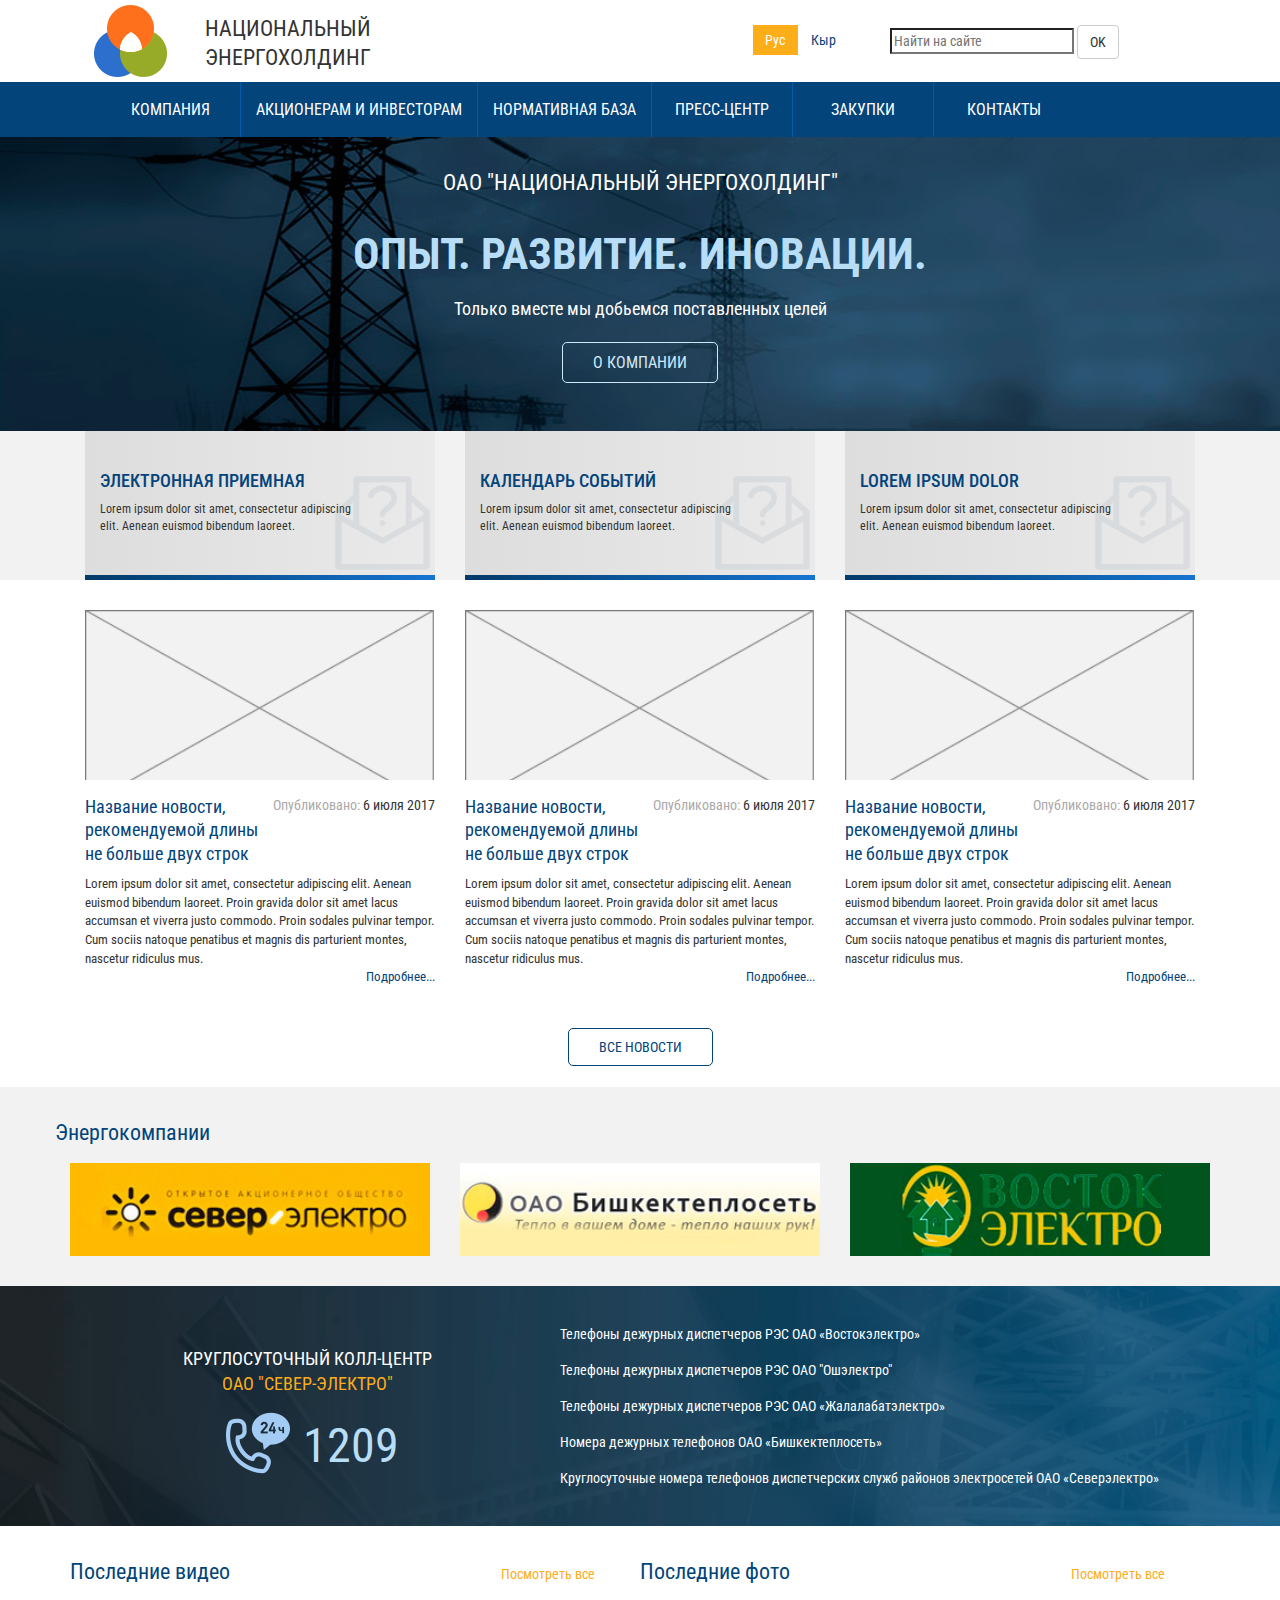
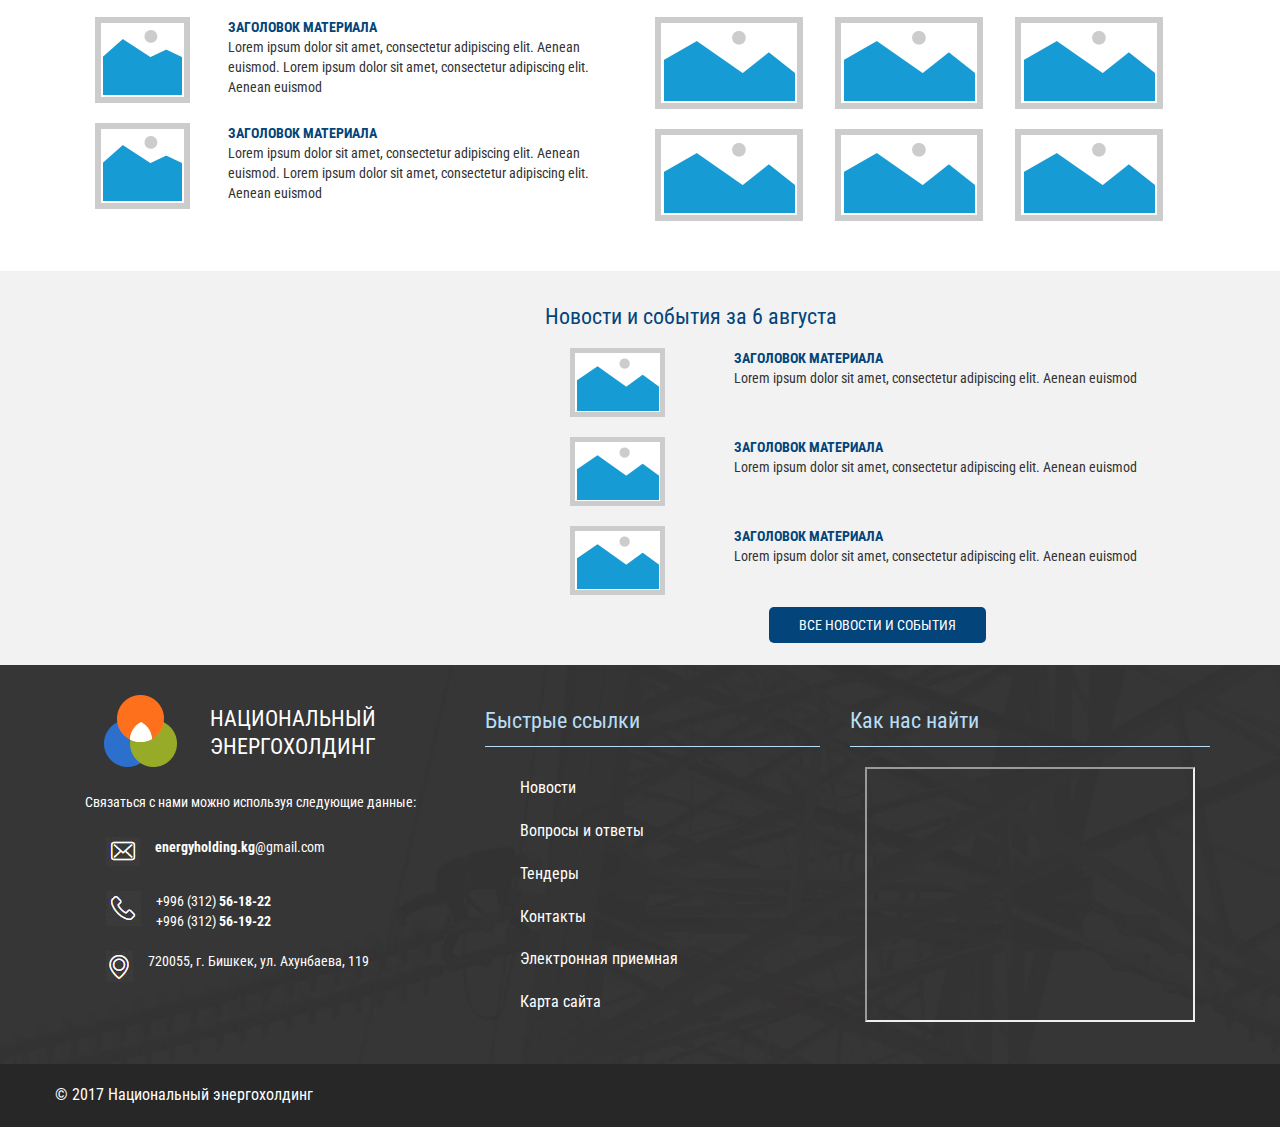
<file: index.html>
<!doctype html>
<html lang="ru">
  <head>
      <meta charset="utf-8">
      <meta http-equiv="X-UA-Compatible" content="IE=edge,chrome=1">
      <meta name="description" content="">
      <meta name="viewport" content="width=device-width">
      <meta http-equiv="cache-control" content="no-cache">

      <title>Energy Main</title>
      <link rel="stylesheet" href="assets/stylesheet/preloader.css">
      <link rel="stylesheet" href="assets/stylesheet/bootstrap.min.css">
      <!--<link rel="stylesheet" href="assets/stylesheet/style.min.css">-->
      <link rel="stylesheet" href="assets/stylesheet/style.css">

  </head>
  <body id="mainCont">
    <div id="hellopreloader"><div id="hellopreloader_preload"></div></div>
  </body>


<script type="text/javascript" src="assets/vendor/jquery-2.2.4.min.js" ></script>
<script type="text/javascript" src="assets/vendor/bootstrap.min.js" ></script>

<script type="text/javascript" src="assets/vendor/mustache.js" ></script>
<script type="text/javascript" src="assets/js/javascript.js" ></script>

<script type="text/javascript" src="templates/shared/data.js" ></script>
<script type="text/javascript" src="templates/main/data.js" ></script>
<script type="text/javascript" src="templates/main/config.js" ></script>

 <script>
     var partialsToLoad = config.partials.length + 1;

     var mainTemplate = getPartialsFromConfig([config]);
     var partials = getPartialsFromConfig(config.partials);

     renderTemplate('main');
  </script>

</html>
</file>
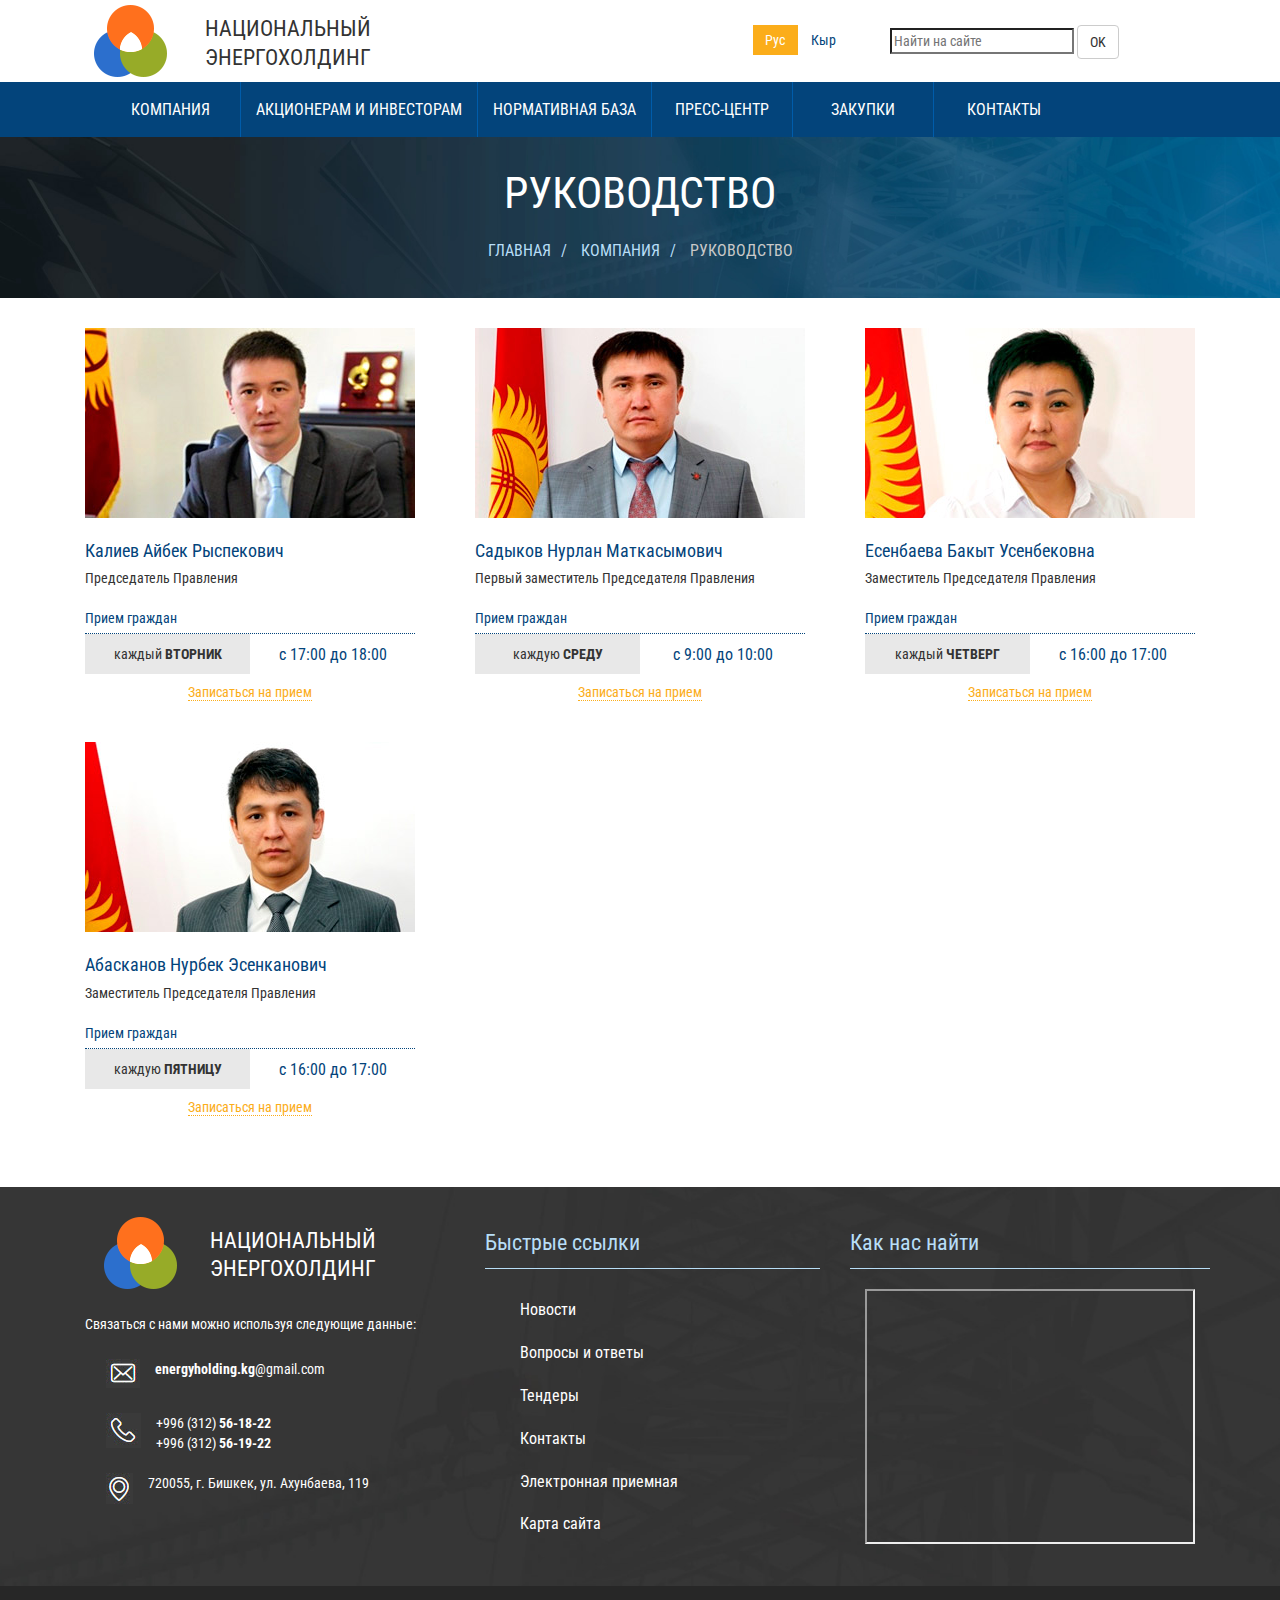
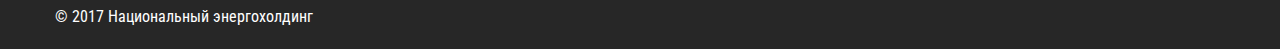
<file: branch.html>
<!doctype html>
<html lang="ru">
  <head>
      <meta charset="utf-8">
      <meta http-equiv="X-UA-Compatible" content="IE=edge,chrome=1">
      <meta name="description" content="">
      <meta name="viewport" content="width=device-width">
      <meta http-equiv="cache-control" content="no-cache">

      <title>Energy Branch</title>

      <link rel="stylesheet" href="assets/stylesheet/preloader.css">
      <link rel="stylesheet" href="assets/stylesheet/bootstrap.min.css">
      <link rel="stylesheet" href="assets/stylesheet/style.min.css">
  </head>
  <body id="mainCont">
     <div id="hellopreloader"><div id="hellopreloader_preload"></div></div>
  </body>

<script type="text/javascript" src="assets/vendor/jquery-2.2.4.min.js" ></script>
<script type="text/javascript" src="assets/vendor/bootstrap.min.js" ></script>

<script type="text/javascript" src="assets/vendor/mustache.js" ></script>
<script type="text/javascript" src="assets/js/javascript.js" ></script>

<script type="text/javascript" src="templates/shared/data.js" ></script>

<script type="text/javascript" src="templates/branch/data.js" ></script>
<script type="text/javascript" src="templates/branch/config.js" ></script>

<script>
    var partialsToLoad = config.partials.length + 1;

    var mainTemplate = getPartialsFromConfig([config]);
    var partials = getPartialsFromConfig(config.partials);

    renderTemplate('branch');
</script>

</html>
</file>
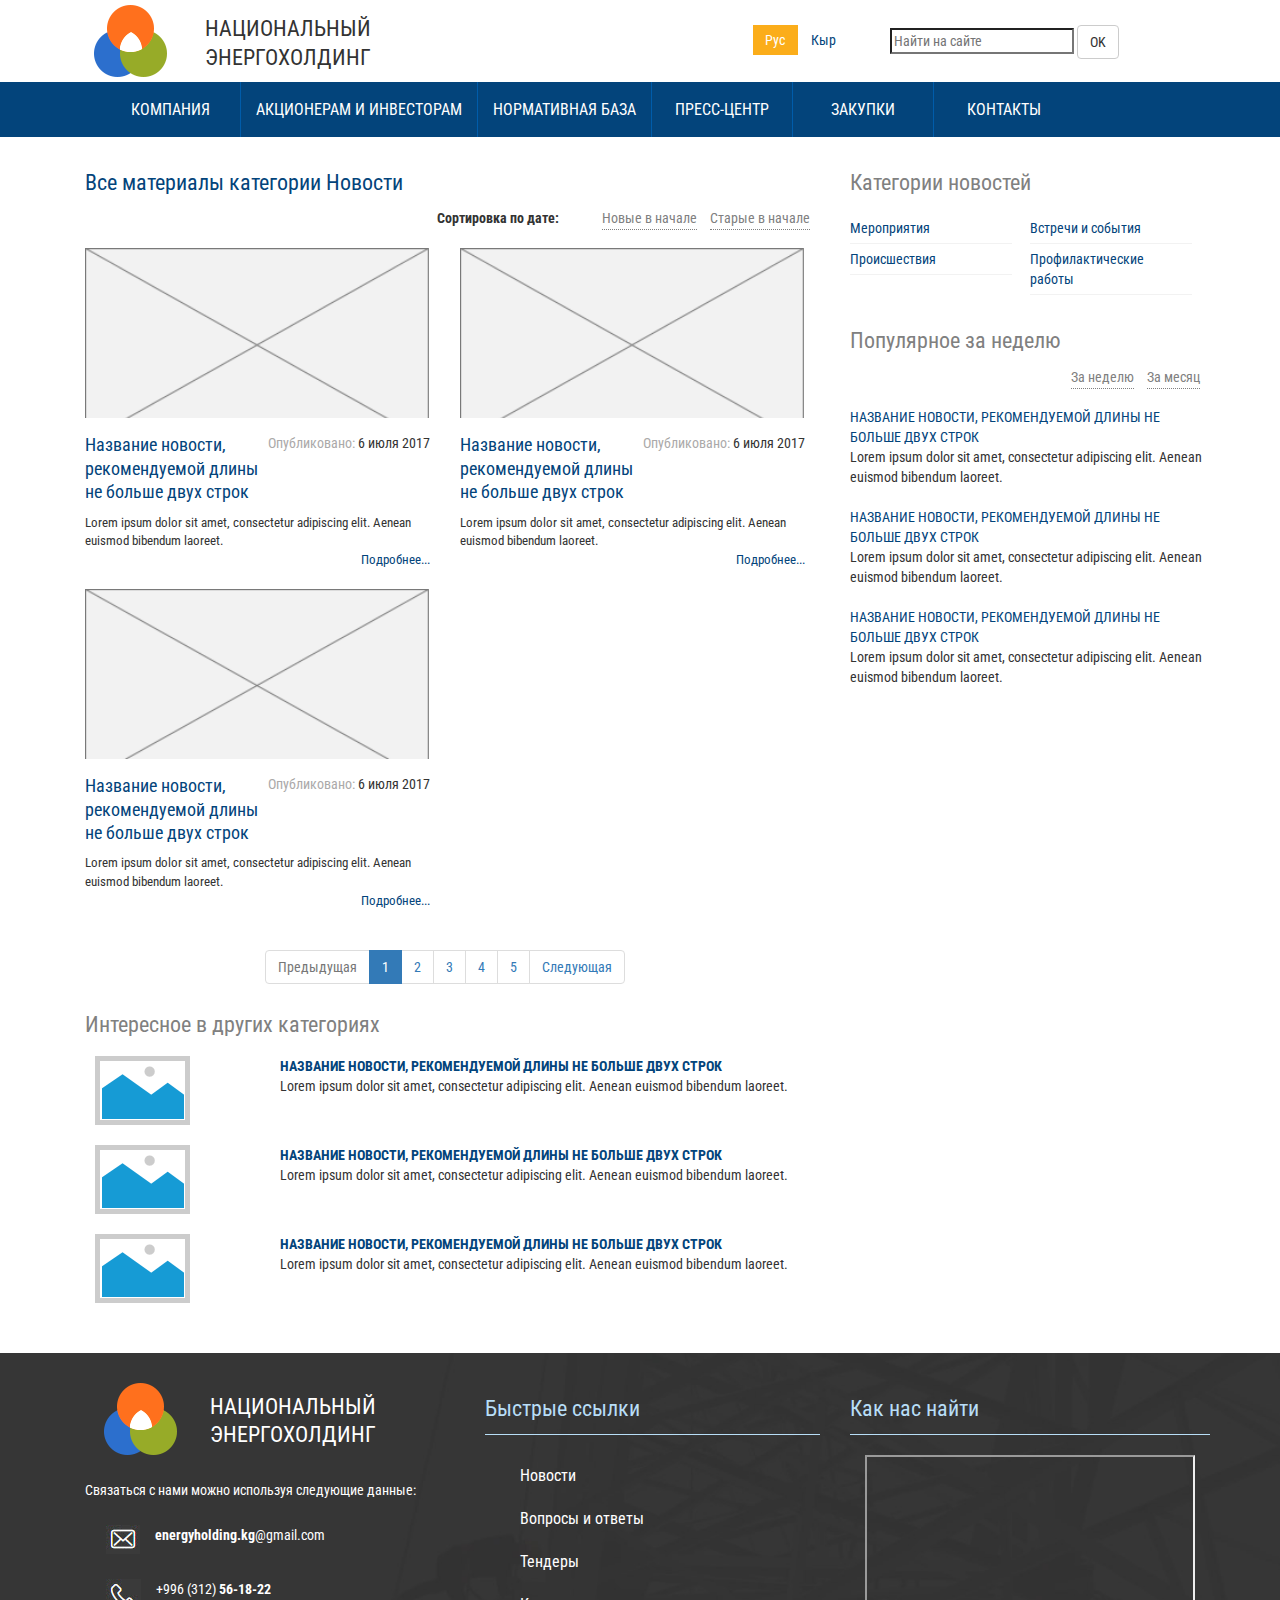
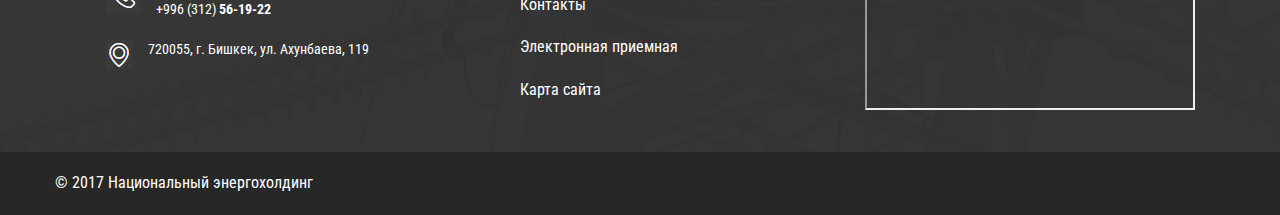
<file: post-category.html>
<!doctype html>
<html lang="ru">
  <head>
      <meta charset="utf-8">
      <meta http-equiv="X-UA-Compatible" content="IE=edge,chrome=1">
      <meta name="description" content="">
      <meta name="viewport" content="width=device-width">
      <meta http-equiv="cache-control" content="no-cache">

      <title>Post category</title>

      <link rel="stylesheet" href="assets/stylesheet/preloader.css">
      <link rel="stylesheet" href="assets/stylesheet/bootstrap.min.css">
      <link rel="stylesheet" href="assets/stylesheet/style.min.css">
  </head>
  <body id="mainCont">
     <div id="hellopreloader"><div id="hellopreloader_preload"></div></div>
  </body>

<script type="text/javascript" src="assets/vendor/jquery-2.2.4.min.js" ></script>
<script type="text/javascript" src="assets/vendor/bootstrap.min.js" ></script>

<script type="text/javascript" src="assets/vendor/mustache.js" ></script>
<script type="text/javascript" src="assets/js/javascript.js" ></script>

<script type="text/javascript" src="templates/shared/data.js" ></script>

<script type="text/javascript" src="templates/posts/data.js" ></script>
<script type="text/javascript" src="templates/posts/config_category.js" ></script>

<script>
    var partialsToLoad = config.partials.length + 1;

    var mainTemplate = getPartialsFromConfig([config]);
    var partials = getPartialsFromConfig(config.partials);

    renderTemplate('postCategory');
</script>

</html>
</file>
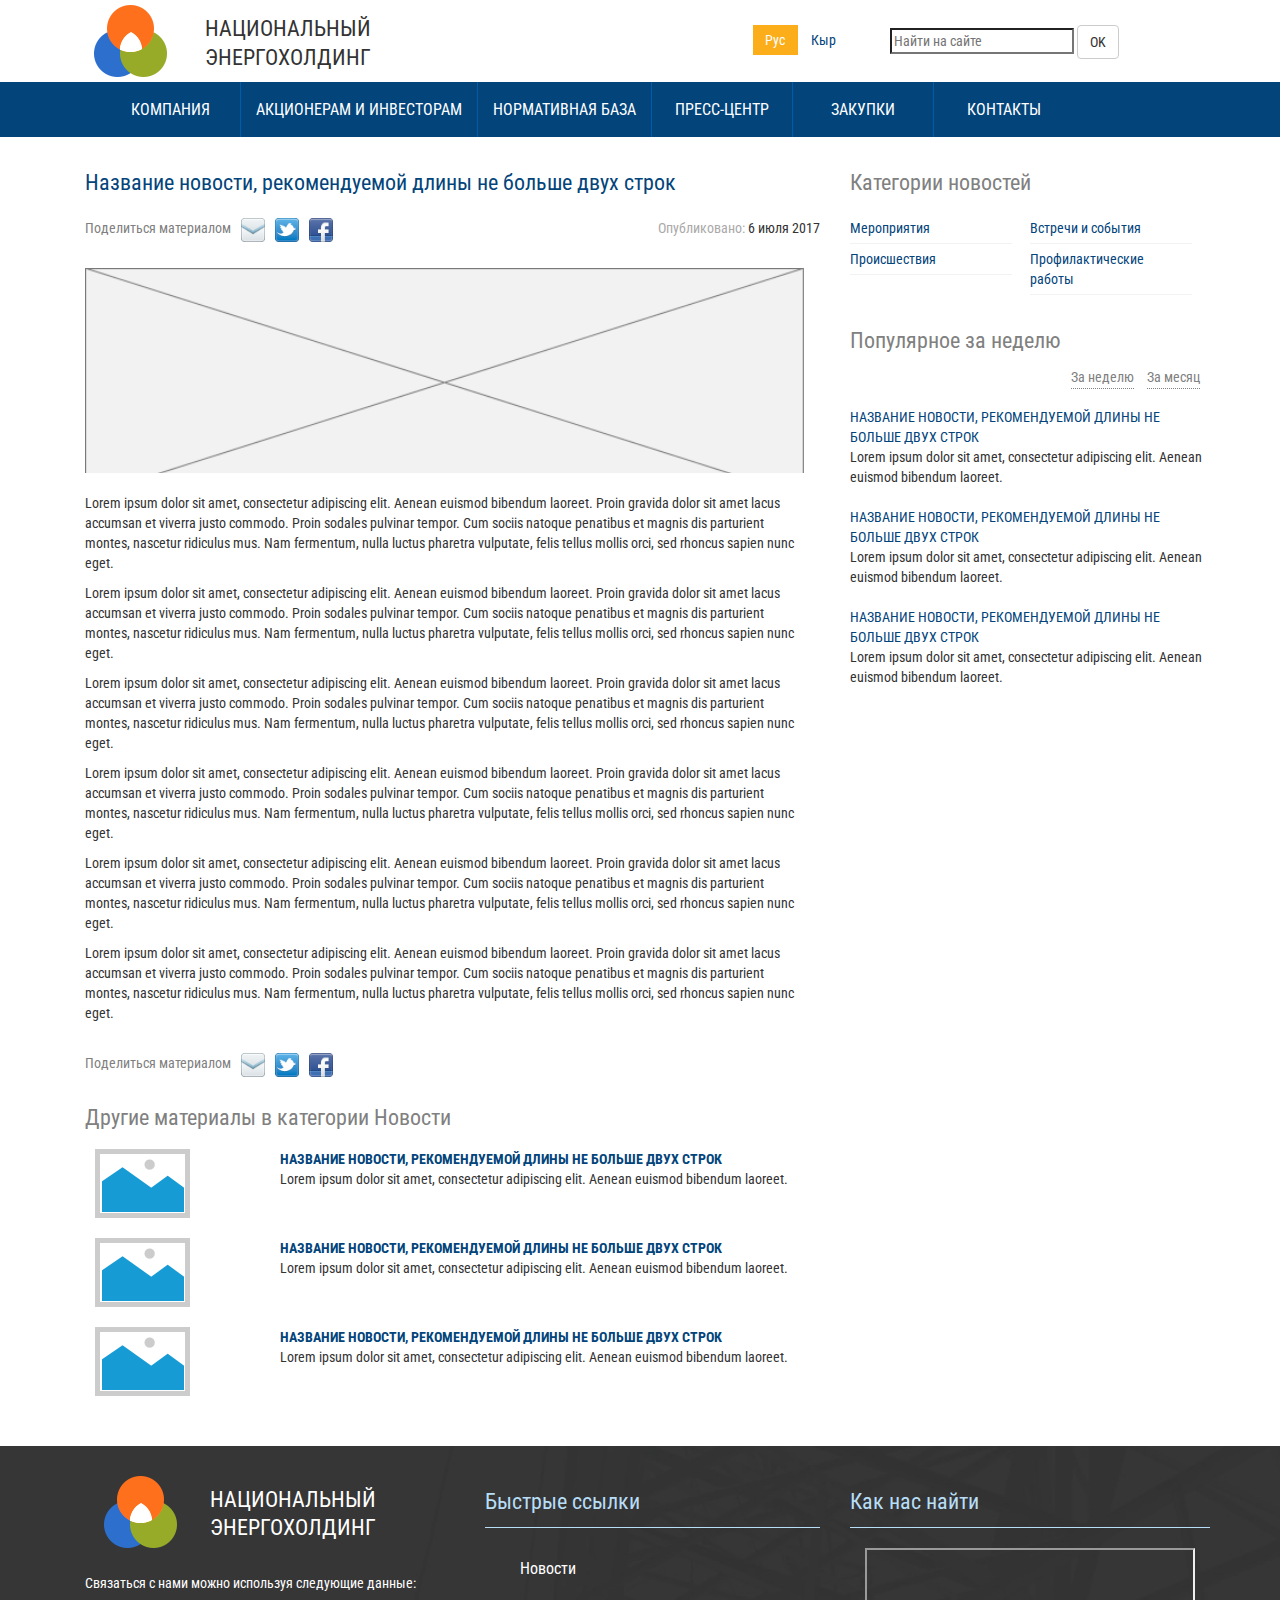
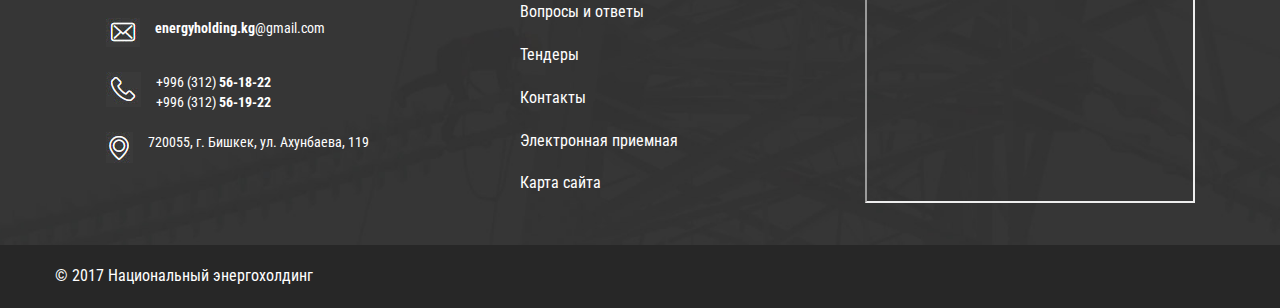
<file: post-single.html>
<!doctype html>
<html lang="ru">
  <head>
      <meta charset="utf-8">
      <meta http-equiv="X-UA-Compatible" content="IE=edge,chrome=1">
      <meta name="description" content="">
      <meta name="viewport" content="width=device-width">
      <meta http-equiv="cache-control" content="no-cache">

      <title>Single Post</title>

      <link rel="stylesheet" href="assets/stylesheet/preloader.css">
      <link rel="stylesheet" href="assets/stylesheet/bootstrap.min.css">
      <link rel="stylesheet" href="assets/stylesheet/style.min.css">
  </head>
  <body id="mainCont">
     <div id="hellopreloader"><div id="hellopreloader_preload"></div></div>
  </body>

<script type="text/javascript" src="assets/vendor/jquery-2.2.4.min.js" ></script>
<script type="text/javascript" src="assets/vendor/bootstrap.min.js" ></script>

<script type="text/javascript" src="assets/vendor/mustache.js" ></script>
<script type="text/javascript" src="assets/js/javascript.js" ></script>

<script type="text/javascript" src="templates/shared/data.js" ></script>

<script type="text/javascript" src="templates/posts/data.js" ></script>
<script type="text/javascript" src="templates/posts/config_single.js" ></script>

<script>
    var partialsToLoad = config.partials.length + 1;

    var mainTemplate = getPartialsFromConfig([config]);
    var partials = getPartialsFromConfig(config.partials);

    renderTemplate('postSingle');
</script>

</html>
</file>
<file: assets/stylesheet/preloader.css>
#hellopreloader > p {
    display: none;
}
#hellopreloader_preload {
    display: block;
    position: fixed;
    z-index: 99999;
    top: 0;
    left: 0;
    width: 100%;
    height: 100%;
    min-width: 1000px;
    background: #333333 url([data-uri]) center center no-repeat;
    background-size: 41px;
}
</file>
<file: assets/stylesheet/style.css>
@import url('https://fonts.googleapis.com/css?family=Roboto+Condensed:400,700&subset=cyrillic');
/* Mixins */
body {
  color: #333333;
  font-size: 14px;
  font-family: 'Roboto Condensed', sans-serif;
}
a {
  color: #03447B;
}
a:hover {
  text-decoration: none;
  color: #fbad1a;
}
.primary {
  padding: 10px 30px;
  background-color: #03447B;
  color: #fff;
  border-radius: 5px;
  text-transform: uppercase;
  font-size: 14px;
}
.primary:hover {
  background-color: #fbad1a;
  color: #fff;
  border: 1px solid #fbad1a;
}
.primary-o {
  padding: 10px 30px;
  border: 1px solid #03447B;
  color: #03447B;
  background-color: initial;
  border-radius: 5px;
  text-transform: uppercase;
  font-size: 14px;
}
.primary-o:hover {
  background-color: #fbad1a;
  color: #fff;
  border: 1px solid #fbad1a;
}
section {
  padding: 30px 0 30px 0;
}
.sec-grey {
  background-color: #F2F2F2;
}
.sec-pic {
  background-color: rgba(0, 0, 0, 0);
  background-repeat: no-repeat;
  background-size: cover;
  background-position: center center;
  background-image: url(../../assets/img/section-bg.jpg);
  padding: 30px 0;
}
.section-title {
  color: #03447B;
  font-size: 22px;
  margin-bottom: 15px;
}
@media (max-width: 768px) {
  .section-title {
    padding-left: 0;
    padding-right: 0;
  }
}
.secondary {
  color: #808080;
}
.brand-cont .logo {
  text-align: center;
}
.brand-cont .name {
  font-size: 22px;
  text-transform: uppercase;
  line-height: 1.3;
  padding-top: 10px;
}
.brand-cont .name a {
  color: #333333;
}
.brand-cont .name a:hover {
  color: #fbad1a;
}
#head-section {
  padding-top: 5px;
  padding-bottom: 5px;
}
#head-section .left {
  padding-top: 20px;
}
#head-section .lang-group {
  width: 30%;
  float: left;
}
#head-section .lang-group a {
  padding: 5px 10px;
  display: inline-block;
  min-width: 45px;
  text-align: center;
}
#head-section .lang-group a.active {
  background-color: #fbad1a;
  color: #fff;
}
#head-section .lang-group a:hover {
  background-color: #fbad1a;
  color: #fff;
}
#nav-section {
  background-color: #03447B;
  padding: 0;
}
#nav-section .navbar {
  margin-bottom: 0;
  background-color: initial;
  border: none;
}
#nav-section .nav a {
  color: #fff;
  min-width: 140px;
  text-align: center;
}
#nav-section .nav .dropdown {
  border-right: 1px solid #005CAA;
}
#nav-section .nav .dropdown:last-child {
  border: none;
}
#nav-section .nav .dropdown a.dropdown-toggle {
  padding-top: 18px;
  min-height: 55px;
  text-transform: uppercase;
  font-size: 16px;
}
#nav-section .nav .dropdown a:hover,
#nav-section .nav .dropdown a:active,
#nav-section .nav .dropdown a:visited,
#nav-section .nav .dropdown a:focus {
  background-color: #16354e;
}
#nav-section .nav .dropdown-menu {
  background-color: #10436e;
  border-bottom: 2px solid #fbad1a;
  min-width: 200px;
  padding-top: 0;
  padding-bottom: 0;
  border-radius: 0;
}
#nav-section .nav .dropdown-menu a {
  padding: 12px 10px;
}
#footer {
  background-color: rgba(0, 0, 0, 0);
  background-repeat: no-repeat;
  background-size: cover;
  background-position: center center;
  background-image: url(../../assets/img/footer-bg.jpg);
  color: #fff;
}
#footer a {
  color: #fff;
}
#footer a:hover {
  color: #fbad1a;
}
#footer .contact-title {
  margin: 25px 0;
  padding-right: 0;
}
#footer .contact-cont {
  padding-left: 10%;
  margin-bottom: 25px;
}
#footer .contact-cont img {
  display: inline-block;
  margin-right: 15px;
}
#footer .contact-cont span {
  display: inline-block;
  position: absolute;
  top: 0;
}
#footer .brand-cont .name {
  color: #fff;
}
@media (max-width: 768px) {
  #footer .brand-cont .name {
    text-align: center;
  }
}
#footer .block-header {
  font-size: 22px;
  color: #B8DEF7;
  padding: 10px 0;
  border-bottom: 1px solid #B8DEF7;
  margin-bottom: 20px;
}
#footer #footer-links {
  padding-left: 40px;
}
@media (max-width: 768px) {
  #footer #footer-links {
    padding-left: 15px;
  }
}
#footer .links ul {
  list-style: none;
  display: block;
  float: left;
  padding-left: 20px;
}
#footer .links ul li {
  display: block;
  float: left;
  width: 100%;
}
#footer .links ul li a {
  font-size: 16px;
  padding: 10px 0;
  display: block;
  float: left;
}
#footer #map {
  width: 100%;
  height: 255px;
}
#copyright {
  background-color: #272727;
  color: #fff;
  font-size: 16px;
  padding: 20px 0;
}
@media (max-width: 768px) {
  #copyright {
    text-align: center;
  }
}
#breadcrumbs {
  padding: 25px 0;
  color: #C9C9C9;
  text-align: center;
  text-transform: uppercase;
  font-size: 16px;
}
#breadcrumbs .name {
  font-size: 44px;
  color: #fff;
  margin-bottom: 15px;
}
#breadcrumbs ul {
  padding-left: 0;
}
#breadcrumbs ul li {
  display: inline;
}
#breadcrumbs ul a {
  color: #B8DEF7;
}
#breadcrumbs ul a:after {
  content: '/';
  padding-left: 10px;
  padding-right: 10px;
}
#main-banner-section {
  background-color: rgba(0, 0, 0, 0);
  background-repeat: no-repeat;
  background-size: cover;
  background-position: center center;
  background-image: url(../../images/banner.jpg);
  min-height: 294px;
  color: white;
  padding-top: 30px;
  padding-bottom: 30px;
}
#main-banner-section .container > .row {
  text-align: center;
}
#main-banner-section .name {
  font-size: 22px;
  text-transform: uppercase;
}
#main-banner-section .main {
  font-size: 44px;
  text-transform: uppercase;
  font-weight: bold;
  margin-top: 25px;
  margin-bottom: 10px;
  color: #B8DEF7;
}
#main-banner-section .desc {
  font-size: 18px;
  margin-bottom: 30px;
}
#main-banner-section .link a {
  padding: 10px 30px;
  border: 1px solid #cfe9fa;
  color: #cfe9fa;
  background-color: initial;
  border-radius: 5px;
  text-transform: uppercase;
  font-size: 16px;
}
#main-banner-section .link a:hover {
  background-color: #2e9ee8;
  color: #fff;
  border: 1px solid #2e9ee8;
}
#shortcut {
  background-color: #F2F2F2;
  padding: 0;
  /*.name {
    color: @@text-color-link; }*/
}
#shortcut .item-cont {
  /*border-bottom: @size solid transparent;*/
  background-image: linear-gradient(to right, #023a68 0%, #1674d1 100%);
  background-origin: border-box;
  /*background-size: 100% 0px, 0px 100%, 100% @size, 0px 100%;*/
  background-position: top left, top right, bottom right, bottom left;
  background-repeat: no-repeat;
  padding-bottom: 5px;
}
#shortcut .content {
  padding: 30px 15px;
  background: #dddddd;
  background: -moz-linear-gradient(left, #dddddd 0%, #eaeaea 100%);
  background: -webkit-gradient(left top, right top, color-stop(0%, #dddddd), color-stop(100%, #eaeaea));
  background: -webkit-linear-gradient(left, #dddddd 0%, #eaeaea 100%);
  background: -o-linear-gradient(left, #dddddd 0%, #eaeaea 100%);
  background: -ms-linear-gradient(left, #dddddd 0%, #eaeaea 100%);
  background: linear-gradient(to right, #dddddd 0%, #eaeaea 100%);
}
#shortcut .reception {
  background-image: url(../../assets/img/reception.png);
  background-position: right bottom;
  background-repeat: no-repeat;
  opacity: 0.15;
  position: absolute;
  right: 15px;
  bottom: 5px;
  width: 100%;
  height: 105px;
}
#shortcut .desc {
  font-size: 12px;
  width: 80%;
  color: #333333;
}
#shortcut .link:hover .item-cont {
  /*border-bottom: @size solid transparent;*/
  background-image: linear-gradient(to right, #023a68 0%, #1674d1 100%);
  background-origin: border-box;
  /*background-size: 100% 0px, 0px 100%, 100% @size, 0px 100%;*/
  background-position: top left, top right, bottom right, bottom left;
  background-repeat: no-repeat;
  padding-top: 5px;
}
#shortcut .link:hover .content {
  padding: 30px 15px;
  background: #023a68;
  background: -moz-linear-gradient(left, #023a68 0%, #1674d1 100%);
  background: -webkit-gradient(left top, right top, color-stop(0%, #023a68), color-stop(100%, #1674d1));
  background: -webkit-linear-gradient(left, #023a68 0%, #1674d1 100%);
  background: -o-linear-gradient(left, #023a68 0%, #1674d1 100%);
  background: -ms-linear-gradient(left, #023a68 0%, #1674d1 100%);
  background: linear-gradient(to right, #023a68 0%, #1674d1 100%);
}
#posts {
  padding: 30px 0;
}
#posts .posts-actions {
  text-align: center;
}
#posts .all-news {
  padding: 10px 30px;
  border: 1px solid #03447B;
  color: #03447B;
  background-color: initial;
  border-radius: 5px;
  text-transform: uppercase;
  font-size: 14px;
}
#posts .all-news:hover {
  background-color: #fbad1a;
  color: #fff;
  border: 1px solid #fbad1a;
}
.posts-grid {
  margin-bottom: 30px;
}
.post-item {
  margin-bottom: 20px;
}
@media (max-width: 768px) {
  .post-item {
    padding-left: 0;
    padding-right: 0;
  }
}
.post-thumb {
  height: 170px;
  overflow: hidden;
  margin-bottom: 15px;
}
.post-thumb a {
  display: inline-block;
  width: 100%;
}
.post-thumb a img {
  display: inline-block;
  width: 100%;
}
.post-publish {
  margin-bottom: 5px;
  text-align: right;
  float: right;
}
.post-publish .title {
  color: #aba9a9;
}
.post-title {
  color: #03447B;
  font-size: 18px;
  line-height: 1.3;
  margin-bottom: 10px;
}
.post-desc {
  font-size: 13px;
}
.more {
  color: #03447B;
  text-align: right;
  font-size: 13px;
}
#companies img {
  width: 100%;
}
#hotline {
  color: #fff;
}
#hotline .call-center {
  text-align: center;
  padding-top: 30px;
}
#hotline .call-center .phone img {
  width: 64px;
}
#hotline .call-center .phone span {
  color: #B8DEF7;
  font-size: 48px;
  position: relative;
  top: 15px;
  left: 10px;
}
#hotline .call-center .name {
  font-size: 18px;
  color: #fbad1a;
}
#hotline .call-center .title {
  font-size: 18px;
}
#hotline .call-phones a {
  color: #fff;
  padding: 8px 0;
  display: inline-block;
}
#hotline .call-phones a:hover {
  color: #fbad1a;
}
#lastmedia .section-title {
  margin-bottom: 30px;
}
#lastmedia .row {
  float: left;
  width: 100%;
}
#lastmedia .show-lasts {
  display: inline-block;
  float: right;
  margin-right: 15px;
}
#lastmedia .show-lasts a {
  font-size: 14px;
  color: #fbad1a;
}
#lastmedia .show-lasts a:hover {
  color: #03447B;
}
#lastmedia .last-photo-cont {
  margin-bottom: 20px;
}
.last-media-cont {
  padding-left: 10px;
  width: 100%;
  margin-bottom: 20px;
  float: left;
}
.last-media-cont .last-pic {
  float: left;
  /*width: 20%;*/
  /*margin-right: 20px;*/
}
.last-media-cont .last-text-block {
  float: left;
  /*width: 80%;*/
}
.last-media-cont .last-title a {
  text-transform: uppercase;
  font-weight: bold;
}
#events .all-cont {
  text-align: center;
}
#branch .member {
  margin-bottom: 40px;
}
#branch .member .photo {
  height: 190px;
  overflow: hidden;
  margin-bottom: 20px;
}
@media (max-width: 768px) {
  #branch .member .photo {
    height: 160px;
  }
}
#branch .member .photo img {
  width: 100%;
}
#branch .member .name {
  color: #03447B;
  font-size: 18px;
  margin-bottom: 5px;
}
#branch .member .meeting-cont {
  margin-top: 15px;
  float: left;
  width: 100%;
}
#branch .member .meeting-cont .title {
  color: #03447B;
  padding: 5px 0;
}
#branch .member .meeting-cont .schedule {
  border-top: 1px dotted #03447B;
}
#branch .member .meeting-cont .schedule .period {
  padding: 10px 0;
  width: 50%;
  float: left;
  background-color: #e8e8e8;
  text-align: center;
}
#branch .member .meeting-cont .schedule .time {
  padding: 10px 0;
  width: 50%;
  float: left;
  color: #03447B;
  text-align: center;
  font-size: 16px;
}
#branch .member .enroll {
  text-align: center;
  margin-top: 5px;
  float: left;
  width: 100%;
}
#branch .member .enroll a {
  color: #fbad1a;
  border-bottom: 1px dotted;
}
#branch .member .enroll a:hover {
  color: #03447B;
}
.bar-block {
  margin-bottom: 30px;
  padding-left: 0;
  padding-right: 0;
}
.bar-block .section-title {
  padding-left: 0;
  padding-right: 0;
}
.bar-block .bar-content {
  padding-left: 0;
  padding-right: 0;
}
.bar-block .bar-list {
  padding-left: 0;
}
.bar-block .bar-list li {
  display: inline-block;
  width: 50%;
  float: left;
}
.bar-block .bar-list li a {
  padding: 5px 10px 5px 0;
  display: inline-block;
  width: 90%;
  border-bottom: 1px solid #F2F2F2;
}
.bar-block .last-media-cont {
  padding-left: 0;
}
.bar-block .last-media-cont .last-title a {
  font-weight: normal;
}
.bar-block .last-text-block {
  padding-left: 0;
  padding-right: 0;
}
.post-filter {
  text-align: right;
  margin-top: -5px;
  margin-bottom: 10px;
  padding-right: 0;
}
.post-filter ul {
  display: inline-block;
}
.post-filter li {
  display: inline-block;
}
.post-filter li a {
  color: #808080;
  padding: 3px 0px;
  border-bottom: 1px dotted #808080;
  margin-right: 10px;
}
.post-filter li a:hover {
  color: #03447B;
}
.post-single-content {
  margin-bottom: 25px;
  float: left;
}
.post-single-content .post-filter {
  margin-top: 5px;
  margin-bottom: 25px;
}
.post-single-content .main-pic {
  height: 205px;
  overflow: hidden;
  margin-bottom: 20px;
}
.post-single-content .main-pic img {
  width: 100%;
}
.post-single-content .content {
  margin-bottom: 20px;
}
.post-share {
  float: left;
}
.post-share .title {
  float: left;
  margin-right: 10px;
  color: #808080;
}
.post-share .items {
  float: left;
}
.post-share .items .item {
  float: left;
  margin-right: 10px;
}
.post-share .items .item img {
  width: 24px;
}
</file>
<file: assets/stylesheet/style.min.css>
@import url('https://fonts.googleapis.com/css?family=Roboto+Condensed:400,700&subset=cyrillic');body{color:#333;font-size:14px;font-family:'Roboto Condensed',sans-serif}a{color:#03447b}a:hover{text-decoration:none;color:#fbad1a}.primary{padding:10px 30px;background-color:#03447b;color:#fff;border-radius:5px;text-transform:uppercase;font-size:14px}.primary:hover{background-color:#fbad1a;color:#fff;border:1px solid #fbad1a}.primary-o{padding:10px 30px;border:1px solid #03447b;color:#03447b;background-color:initial;border-radius:5px;text-transform:uppercase;font-size:14px}.primary-o:hover{background-color:#fbad1a;color:#fff;border:1px solid #fbad1a}section{padding:30px 0 30px 0}.sec-grey{background-color:#f2f2f2}.sec-pic{background-color:rgba(0,0,0,0);background-repeat:no-repeat;background-size:cover;background-position:center center;background-image:url(../../assets/img/section-bg.jpg);padding:30px 0}.section-title{color:#03447b;font-size:22px;margin-bottom:15px}@media(max-width:768px){.section-title{padding-left:0;padding-right:0}}.secondary{color:gray}.brand-cont .logo{text-align:center}.brand-cont .name{font-size:22px;text-transform:uppercase;line-height:1.3;padding-top:10px}.brand-cont .name a{color:#333}.brand-cont .name a:hover{color:#fbad1a}#head-section{padding-top:5px;padding-bottom:5px}#head-section .left{padding-top:20px}#head-section .lang-group{width:30%;float:left}#head-section .lang-group a{padding:5px 10px;display:inline-block;min-width:45px;text-align:center}#head-section .lang-group a.active{background-color:#fbad1a;color:#fff}#head-section .lang-group a:hover{background-color:#fbad1a;color:#fff}#nav-section{background-color:#03447b;padding:0}#nav-section .navbar{margin-bottom:0;background-color:initial;border:0}#nav-section .nav a{color:#fff;min-width:140px;text-align:center}#nav-section .nav .dropdown{border-right:1px solid #005caa}#nav-section .nav .dropdown:last-child{border:0}#nav-section .nav .dropdown a.dropdown-toggle{padding-top:18px;min-height:55px;text-transform:uppercase;font-size:16px}#nav-section .nav .dropdown a:hover,#nav-section .nav .dropdown a:active,#nav-section .nav .dropdown a:visited,#nav-section .nav .dropdown a:focus{background-color:#16354e}#nav-section .nav .dropdown-menu{background-color:#10436e;border-bottom:2px solid #fbad1a;min-width:200px;padding-top:0;padding-bottom:0;border-radius:0}#nav-section .nav .dropdown-menu a{padding:12px 10px}#footer{background-color:rgba(0,0,0,0);background-repeat:no-repeat;background-size:cover;background-position:center center;background-image:url(../../assets/img/footer-bg.jpg);color:#fff}#footer a{color:#fff}#footer a:hover{color:#fbad1a}#footer .contact-title{margin:25px 0;padding-right:0}#footer .contact-cont{padding-left:10%;margin-bottom:25px}#footer .contact-cont img{display:inline-block;margin-right:15px}#footer .contact-cont span{display:inline-block;position:absolute;top:0}#footer .brand-cont .name{color:#fff}@media(max-width:768px){#footer .brand-cont .name{text-align:center}}#footer .block-header{font-size:22px;color:#b8def7;padding:10px 0;border-bottom:1px solid #b8def7;margin-bottom:20px}#footer #footer-links{padding-left:40px}@media(max-width:768px){#footer #footer-links{padding-left:15px}}#footer .links ul{list-style:none;display:block;float:left;padding-left:20px}#footer .links ul li{display:block;float:left;width:100%}#footer .links ul li a{font-size:16px;padding:10px 0;display:block;float:left}#footer #map{width:100%;height:255px}#copyright{background-color:#272727;color:#fff;font-size:16px;padding:20px 0}@media(max-width:768px){#copyright{text-align:center}}#breadcrumbs{padding:25px 0;color:#c9c9c9;text-align:center;text-transform:uppercase;font-size:16px}#breadcrumbs .name{font-size:44px;color:#fff;margin-bottom:15px}#breadcrumbs ul{padding-left:0}#breadcrumbs ul li{display:inline}#breadcrumbs ul a{color:#b8def7}#breadcrumbs ul a:after{content:'/';padding-left:10px;padding-right:10px}#main-banner-section{background-color:rgba(0,0,0,0);background-repeat:no-repeat;background-size:cover;background-position:center center;background-image:url(../../images/banner.jpg);min-height:294px;color:white;padding-top:30px;padding-bottom:30px}#main-banner-section .container>.row{text-align:center}#main-banner-section .name{font-size:22px;text-transform:uppercase}#main-banner-section .main{font-size:44px;text-transform:uppercase;font-weight:bold;margin-top:25px;margin-bottom:10px;color:#b8def7}#main-banner-section .desc{font-size:18px;margin-bottom:30px}#main-banner-section .link a{padding:10px 30px;border:1px solid #cfe9fa;color:#cfe9fa;background-color:initial;border-radius:5px;text-transform:uppercase;font-size:16px}#main-banner-section .link a:hover{background-color:#2e9ee8;color:#fff;border:1px solid #2e9ee8}#shortcut{background-color:#f2f2f2;padding:0}#shortcut .shotcut-item{padding:30px 0 30px 0;background:#ddd;background:-moz-linear-gradient(left,#ddd 0,#eaeaea 100%);background:-webkit-gradient(left top,right top,color-stop(0,#ddd),color-stop(100%,#eaeaea));background:-webkit-linear-gradient(left,#ddd 0,#eaeaea 100%);background:-o-linear-gradient(left,#ddd 0,#eaeaea 100%);background:-ms-linear-gradient(left,#ddd 0,#eaeaea 100%);background:linear-gradient(to right,#ddd 0,#eaeaea 100%)}#posts{padding:30px 0}#posts .posts-actions{text-align:center}#posts .all-news{padding:10px 30px;border:1px solid #03447b;color:#03447b;background-color:initial;border-radius:5px;text-transform:uppercase;font-size:14px}#posts .all-news:hover{background-color:#fbad1a;color:#fff;border:1px solid #fbad1a}.posts-grid{margin-bottom:30px}.post-item{margin-bottom:20px}@media(max-width:768px){.post-item{padding-left:0;padding-right:0}}.post-thumb{height:170px;overflow:hidden;margin-bottom:15px}.post-thumb a{display:inline-block;width:100%}.post-thumb a img{display:inline-block;width:100%}.post-publish{margin-bottom:5px;text-align:right;float:right}.post-publish .title{color:#aba9a9}.post-title{color:#03447b;font-size:18px;line-height:1.3;margin-bottom:10px}.post-desc{font-size:13px}.more{color:#03447b;text-align:right;font-size:13px}#companies img{width:100%}#hotline{color:#fff}#hotline .call-center{text-align:center;padding-top:30px}#hotline .call-center .phone img{width:64px}#hotline .call-center .phone span{color:#b8def7;font-size:48px;position:relative;top:15px;left:10px}#hotline .call-center .name{font-size:18px;color:#fbad1a}#hotline .call-center .title{font-size:18px}#hotline .call-phones a{color:#fff;padding:8px 0;display:inline-block}#hotline .call-phones a:hover{color:#fbad1a}#lastmedia .section-title{margin-bottom:30px}#lastmedia .row{float:left;width:100%}#lastmedia .show-lasts{display:inline-block;float:right;margin-right:15px}#lastmedia .show-lasts a{font-size:14px;color:#fbad1a}#lastmedia .show-lasts a:hover{color:#03447b}#lastmedia .last-photo-cont{margin-bottom:20px}.last-media-cont{padding-left:10px;width:100%;margin-bottom:20px;float:left}.last-media-cont .last-pic{float:left}.last-media-cont .last-text-block{float:left}.last-media-cont .last-title a{text-transform:uppercase;font-weight:bold}#events .all-cont{text-align:center}#branch .member{margin-bottom:40px}#branch .member .photo{height:190px;overflow:hidden;margin-bottom:20px}@media(max-width:768px){#branch .member .photo{height:160px}}#branch .member .photo img{width:100%}#branch .member .name{color:#03447b;font-size:18px;margin-bottom:5px}#branch .member .meeting-cont{margin-top:15px;float:left;width:100%}#branch .member .meeting-cont .title{color:#03447b;padding:5px 0}#branch .member .meeting-cont .schedule{border-top:1px dotted #03447b}#branch .member .meeting-cont .schedule .period{padding:10px 0;width:50%;float:left;background-color:#e8e8e8;text-align:center}#branch .member .meeting-cont .schedule .time{padding:10px 0;width:50%;float:left;color:#03447b;text-align:center;font-size:16px}#branch .member .enroll{text-align:center;margin-top:5px;float:left;width:100%}#branch .member .enroll a{color:#fbad1a;border-bottom:1px dotted}#branch .member .enroll a:hover{color:#03447b}.bar-block{margin-bottom:30px;padding-left:0;padding-right:0}.bar-block .section-title{padding-left:0;padding-right:0}.bar-block .bar-content{padding-left:0;padding-right:0}.bar-block .bar-list{padding-left:0}.bar-block .bar-list li{display:inline-block;width:50%;float:left}.bar-block .bar-list li a{padding:5px 10px 5px 0;display:inline-block;width:90%;border-bottom:1px solid #f2f2f2}.bar-block .last-media-cont{padding-left:0}.bar-block .last-media-cont .last-title a{font-weight:normal}.bar-block .last-text-block{padding-left:0;padding-right:0}.post-filter{text-align:right;margin-top:-5px;margin-bottom:10px;padding-right:0}.post-filter ul{display:inline-block}.post-filter li{display:inline-block}.post-filter li a{color:gray;padding:3px 0;border-bottom:1px dotted gray;margin-right:10px}.post-filter li a:hover{color:#03447b}.post-single-content{margin-bottom:25px;float:left}.post-single-content .post-filter{margin-top:5px;margin-bottom:25px}.post-single-content .main-pic{height:205px;overflow:hidden;margin-bottom:20px}.post-single-content .main-pic img{width:100%}.post-single-content .content{margin-bottom:20px}.post-share{float:left}.post-share .title{float:left;margin-right:10px;color:gray}.post-share .items{float:left}.post-share .items .item{float:left;margin-right:10px}.post-share .items .item img{width:24px}
</file>
